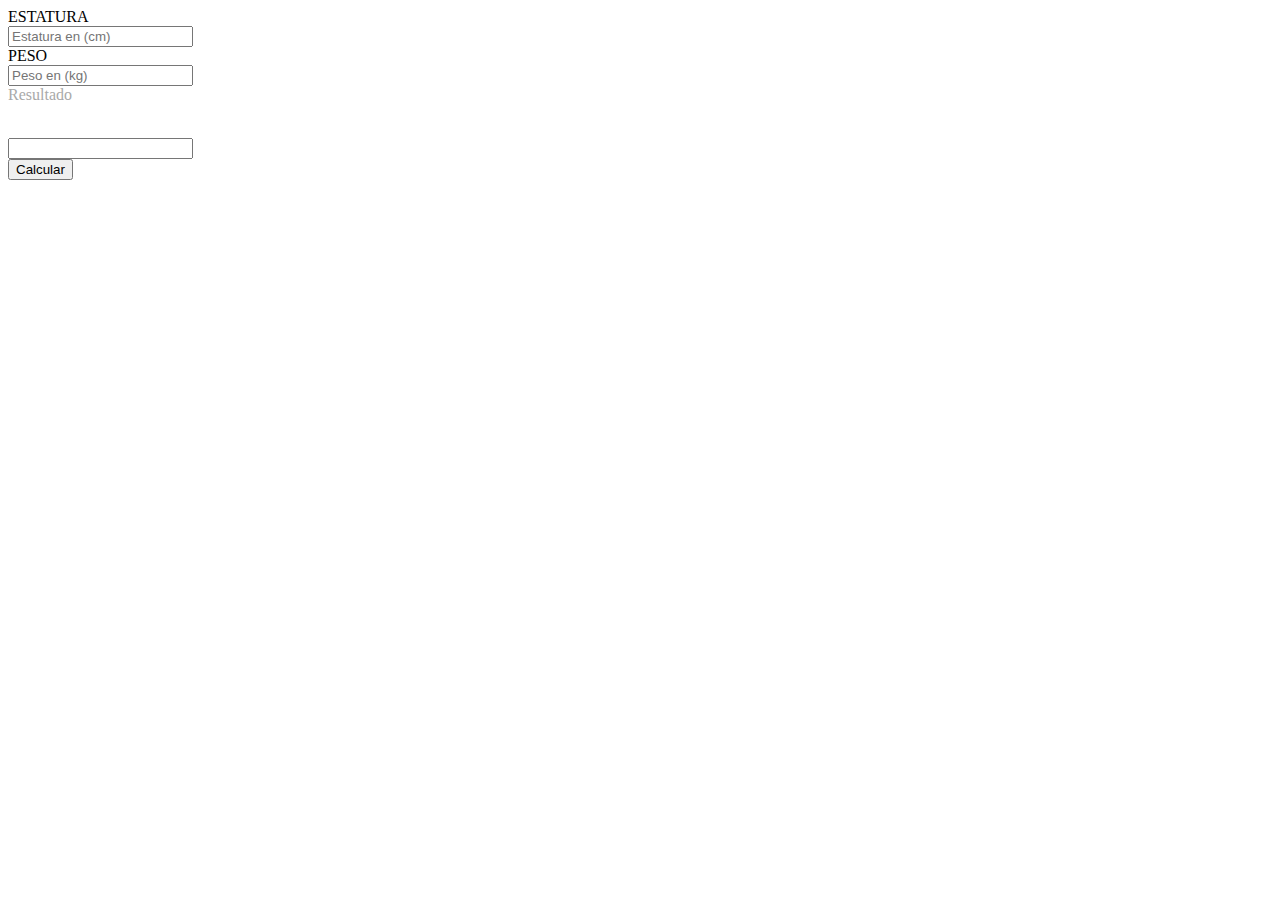
<file: DOM funciones/IMC/masaCorporal.html>
<!DOCTYPE html>
<html lang="en">

<head>
    <meta charset="UTF-8">
    <meta name="viewport" content="width=device-width, initial-scale=1.0">
    <title>Indice MC</title>
    <link rel="stylesheet" href="style.css">
</head>

<body>


    <div class="contenedorPadreMs">
        <div class="contendedorHijo1Ms">

            <label for="estatura">ESTATURA</label>
            <br>
            <input type="number" name="estatura" id="estatura" placeholder="Estatura en (cm)">
            <br>
            <label for="peso">PESO</label>
            <br>
            <input type="number" name="peso" id="peso" placeholder="Peso en (kg)">
            <br>
            <label class="textoColorGris" for="rMasaCorporal">Resultado</label>
            <br>
            <p id="resultadoP"></p>
            <br>
            <input type="number" name="resultadoInput" id="resultadoInput" readonly="">
            <br>
           <input type="button" id="calcular" value="Calcular">
        </div>

    </div>




    <script src="javascrip.js"></script>
</body>

</html>
</file>
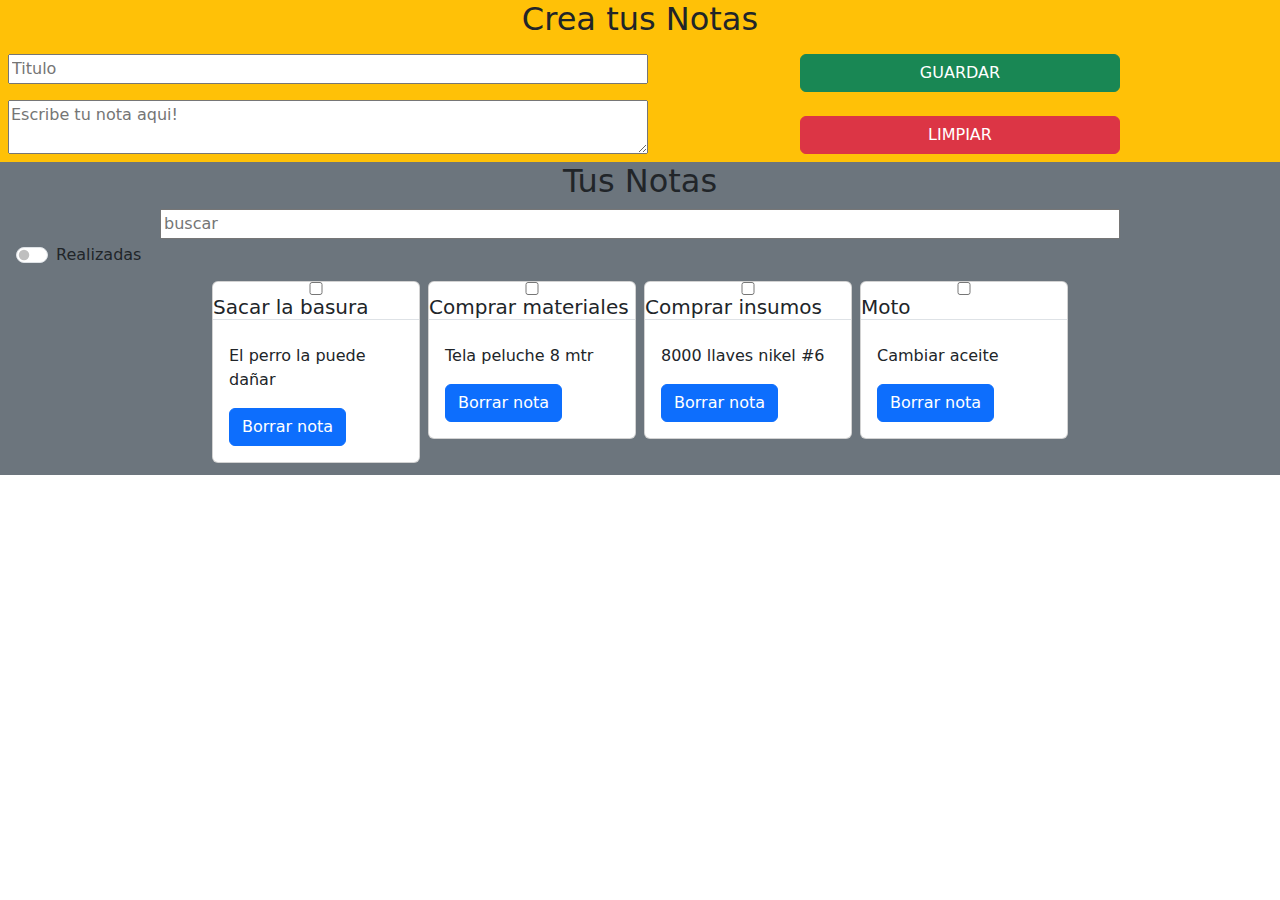
<file: DOM funciones/Notas/notas.html>
<!DOCTYPE html>
<html lang="en">

<head>
    <meta charset="UTF-8">
    <meta name="viewport" content="width=device-width, initial-scale=1.0">
    <title>Document</title>
    <link href="https://cdn.jsdelivr.net/npm/bootstrap@5.3.3/dist/css/bootstrap.min.css" rel="stylesheet"
        integrity="sha384-QWTKZyjpPEjISv5WaRU9OFeRpok6YctnYmDr5pNlyT2bRjXh0JMhjY6hW+ALEwIH" crossorigin="anonymous">
</head>

<body>
    <main class="d-flex flex-column">
        <div class="w-100 bg-warning">
            <h2 class="text-center">Crea tus Notas</h2>
            <div class="d-flex justify-content-around">
                <div class="d-flex flex-column w-50">
                    <input class="m-2 w-100" type="text" id="titulo" placeholder="Titulo" required>
                    <textarea class="m-2 w-100" name="descripcion" id="descripcion" placeholder="Escribe tu nota aqui!"
                        required></textarea>
                </div>
                <div class="d-flex flex-column w-50">
                    <button type="button" class="mt-2 w-50 m-auto btn btn-success" id="btnGuardarNota">GUARDAR</button>
                    <button type="button" class="mb-2 w-50 m-auto btn btn-danger" id="btnLimpiar">LIMPIAR</button>
                </div>
            </div>
        </div>
        <div class="d-flex flex-column w-100 bg-secondary">
            <h2 class="text-center">Tus Notas</h2>
            <input id="buscar" class="m-auto mb-1 w-75" type="text" placeholder="buscar">
            <div class="form-check form-switch ms-3">
                <input class="form-check-input" type="checkbox" role="switch" id="realizadas" onclick="filtroRealizado(notas)">
                <label class="form-check-label" for="realizadas">Realizadas</label>
            </div>
            <div id="contendorTarjetas" class=" d-flex justify-content-evenly flex-wrap m-auto p-2">


            </div>
        </div>
    </main>


    <script src="/DOM funciones/Notas/main.js"></script>
</body>

</html>

<!-- <div class="card m-1" style="width: 13rem;">
    <input type="checkbox" name="marcador" id="marcado">
    <h5 class="card-title border-bottom">${notas[i].titulo}</h5>
    <div class="card-body">
        <p>${notas[i].texto}</p>
        <del>${notas[i].texto}</del>
        <button type="button" class="btn btn-primary" onclick="borrarNota(${i},notas)">Borrar nota</button>
    </div>
</div> -->
</file>
<file: DOM funciones/IMC/style.css>
.textoColorGris{
    color: darkgrey;
}

.contenedorPadreMs{
    display: flex;
    width: 40vw;
    height: 50vh;
}
.contendedorHijo2Ms{
    border: red solid;
    width: 30vw;
    height: 25vh;
}
.nietoH2{
    height: 100%;
    display: flex;
    flex-direction: column;
    justify-content: center;
}
</file>
